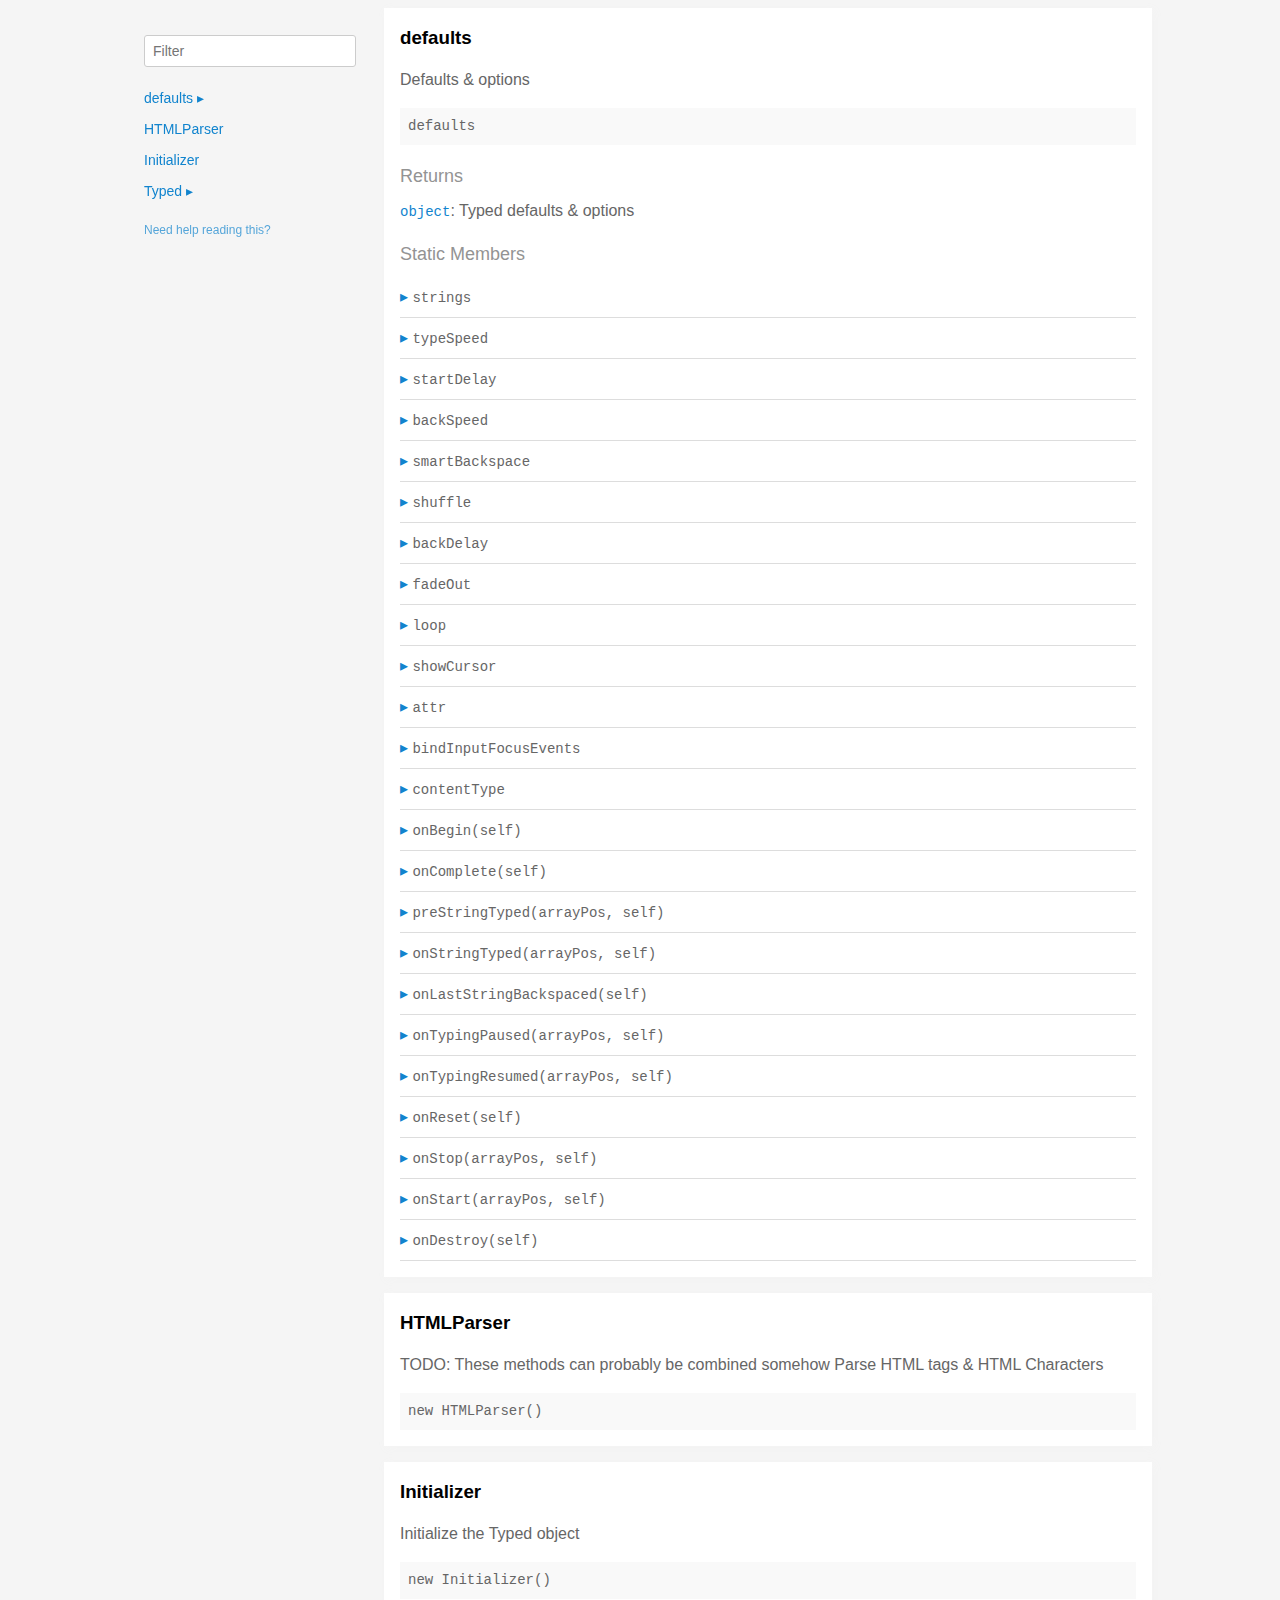
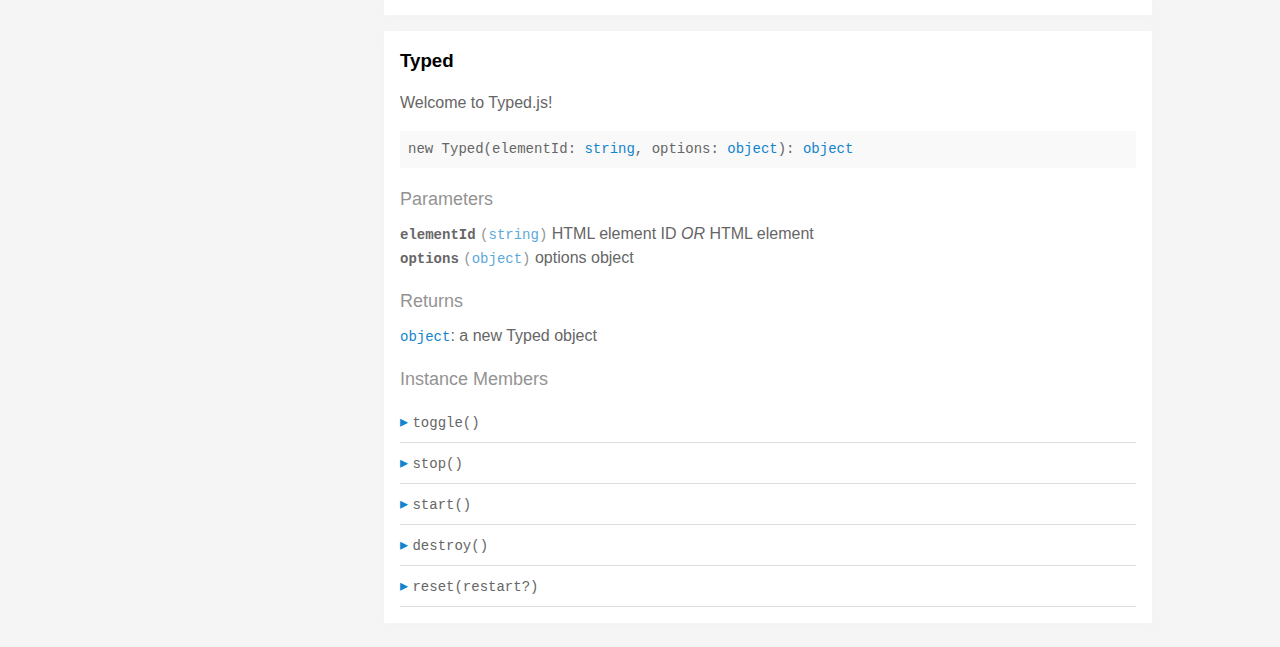
<file: assets/js/typed.js-master/docs/index.html>
<!doctype html>
<html>
<head>
  <meta charset='utf-8' />
  <title>  | Documentation</title>
  <meta name='viewport' content='width=device-width,initial-scale=1'>
  <link href='assets/bass.css' type='text/css' rel='stylesheet' />
  <link href='assets/style.css' type='text/css' rel='stylesheet' />
  <link href='assets/github.css' type='text/css' rel='stylesheet' />
</head>
<body class='documentation'>
  <div class='max-width-4 mx-auto'>
    <div class='clearfix md-mxn2'>
      <div class='fixed xs-hide fix-3 overflow-auto max-height-100'>
        <div class='py1 px2'>
          <h3 class='mb0 no-anchor'></h3>
          <div class='mb1'><code></code></div>
          <input
            placeholder='Filter'
            id='filter-input'
            class='col12 block input'
            type='text' />
          <div id='toc'>
            <ul class='list-reset h5 py1-ul'>
              
                
                <li><a
                  href='#defaults'
                  class=" toggle-sibling">
                  defaults
                  <span class='icon'>▸</span>
                </a>
                
                <div class='toggle-target display-none'>
                  
                  <ul class='list-reset py1-ul pl1'>
                    <li class='h5'><span>Static members</span></li>
                    
                      <li><a
                        href='#defaults.strings'
                        class='regular pre-open'>
                        .strings
                      </a></li>
                    
                      <li><a
                        href='#defaults.typeSpeed'
                        class='regular pre-open'>
                        .typeSpeed
                      </a></li>
                    
                      <li><a
                        href='#defaults.startDelay'
                        class='regular pre-open'>
                        .startDelay
                      </a></li>
                    
                      <li><a
                        href='#defaults.backSpeed'
                        class='regular pre-open'>
                        .backSpeed
                      </a></li>
                    
                      <li><a
                        href='#defaults.smartBackspace'
                        class='regular pre-open'>
                        .smartBackspace
                      </a></li>
                    
                      <li><a
                        href='#defaults.shuffle'
                        class='regular pre-open'>
                        .shuffle
                      </a></li>
                    
                      <li><a
                        href='#defaults.backDelay'
                        class='regular pre-open'>
                        .backDelay
                      </a></li>
                    
                      <li><a
                        href='#defaults.fadeOut'
                        class='regular pre-open'>
                        .fadeOut
                      </a></li>
                    
                      <li><a
                        href='#defaults.loop'
                        class='regular pre-open'>
                        .loop
                      </a></li>
                    
                      <li><a
                        href='#defaults.showCursor'
                        class='regular pre-open'>
                        .showCursor
                      </a></li>
                    
                      <li><a
                        href='#defaults.attr'
                        class='regular pre-open'>
                        .attr
                      </a></li>
                    
                      <li><a
                        href='#defaults.bindInputFocusEvents'
                        class='regular pre-open'>
                        .bindInputFocusEvents
                      </a></li>
                    
                      <li><a
                        href='#defaults.contentType'
                        class='regular pre-open'>
                        .contentType
                      </a></li>

                      <li><a
                        href='#defaults.onBegin'
                        class='regular pre-open'>
                        .onBegin
                      </a></li>

                      <li><a
                        href='#defaults.onComplete'
                        class='regular pre-open'>
                        .onComplete
                      </a></li>
                    
                      <li><a
                        href='#defaults.preStringTyped'
                        class='regular pre-open'>
                        .preStringTyped
                      </a></li>
                    
                      <li><a
                        href='#defaults.onStringTyped'
                        class='regular pre-open'>
                        .onStringTyped
                      </a></li>
                    
                      <li><a
                        href='#defaults.onLastStringBackspaced'
                        class='regular pre-open'>
                        .onLastStringBackspaced
                      </a></li>
                    
                      <li><a
                        href='#defaults.onTypingPaused'
                        class='regular pre-open'>
                        .onTypingPaused
                      </a></li>
                    
                      <li><a
                        href='#defaults.onTypingResumed'
                        class='regular pre-open'>
                        .onTypingResumed
                      </a></li>
                    
                      <li><a
                        href='#defaults.onReset'
                        class='regular pre-open'>
                        .onReset
                      </a></li>
                    
                      <li><a
                        href='#defaults.onStop'
                        class='regular pre-open'>
                        .onStop
                      </a></li>
                    
                      <li><a
                        href='#defaults.onStart'
                        class='regular pre-open'>
                        .onStart
                      </a></li>
                    
                      <li><a
                        href='#defaults.onDestroy'
                        class='regular pre-open'>
                        .onDestroy
                      </a></li>
                    
                    </ul>
                  
                  
                  
                </div>
                
                </li>
              
                
                <li><a
                  href='#htmlparser'
                  class="">
                  HTMLParser
                  
                </a>
                
                </li>
              
                
                <li><a
                  href='#initializer'
                  class="">
                  Initializer
                  
                </a>
                
                </li>
              
                
                <li><a
                  href='#typed'
                  class=" toggle-sibling">
                  Typed
                  <span class='icon'>▸</span>
                </a>
                
                <div class='toggle-target display-none'>
                  
                  
                    <ul class='list-reset py1-ul pl1'>
                      <li class='h5'><span>Instance members</span></li>
                      
                      <li><a
                        href='#Typed#toggle'
                        class='regular pre-open'>
                        #toggle
                      </a></li>
                      
                      <li><a
                        href='#Typed#stop'
                        class='regular pre-open'>
                        #stop
                      </a></li>
                      
                      <li><a
                        href='#Typed#start'
                        class='regular pre-open'>
                        #start
                      </a></li>
                      
                      <li><a
                        href='#Typed#destroy'
                        class='regular pre-open'>
                        #destroy
                      </a></li>
                      
                      <li><a
                        href='#Typed#reset'
                        class='regular pre-open'>
                        #reset
                      </a></li>
                      
                    </ul>
                  
                  
                </div>
                
                </li>
              
            </ul>
          </div>
          <div class='mt1 h6 quiet'>
            <a href='http://documentation.js.org/reading-documentation.html'>Need help reading this?</a>
          </div>
        </div>
      </div>
      <div class='fix-margin-3'>
        
          
            <section class='p2 mb2 clearfix bg-white minishadow'>

  
  <div class='clearfix'>
    
    <h3 class='fl m0' id='defaults'>
      defaults
    </h3>
    
    
  </div>
  

  <p>Defaults &#x26; options</p>


  <div class='pre p1 fill-light mt0'>defaults</div>
  
  

  
  
  
  
  

  

  

  
    
      <div class='py1 quiet mt1 prose-big'>Returns</div>
      <code><a href="https://developer.mozilla.org/en-US/docs/Web/JavaScript/Reference/Global_Objects/Object">object</a></code>:
        Typed defaults &#x26; options

      
    
  

  

  

  
    <div class='py1 quiet mt1 prose-big'>Static Members</div>
    <div class="clearfix">
  
    <div class='border-bottom' id='defaults.strings'>
      <div class="clearfix small pointer toggle-sibling">
        <div class="py1 contain">
            <a class='icon pin-right py1 dark-link caret-right'>▸</a>
            <span class='code strong strong truncate'>strings</span>
        </div>
      </div>
      <div class="clearfix display-none toggle-target">
        <section class='p2 mb2 clearfix bg-white minishadow'>

  

  

  <div class='pre p1 fill-light mt0'>strings</div>
  
  

  
  
  
  
  

  

  
    <div class='py1 quiet mt1 prose-big'>Properties</div>
    <div>
      
        <div class='space-bottom0'>
          <span class='code bold'>strings</span> <code class='quiet'>(<a href="https://developer.mozilla.org/en-US/docs/Web/JavaScript/Reference/Global_Objects/Array">array</a>)</code>
          : strings to be typed

          
        </div>
      
        <div class='space-bottom0'>
          <span class='code bold'>stringsElement</span> <code class='quiet'>(<a href="https://developer.mozilla.org/en-US/docs/Web/JavaScript/Reference/Global_Objects/String">string</a>)</code>
          : ID of element containing string children

          
        </div>
      
    </div>
  

  

  

  

  

  

  
</section>

      </div>
    </div>
  
    <div class='border-bottom' id='defaults.typeSpeed'>
      <div class="clearfix small pointer toggle-sibling">
        <div class="py1 contain">
            <a class='icon pin-right py1 dark-link caret-right'>▸</a>
            <span class='code strong strong truncate'>typeSpeed</span>
        </div>
      </div>
      <div class="clearfix display-none toggle-target">
        <section class='p2 mb2 clearfix bg-white minishadow'>

  

  

  <div class='pre p1 fill-light mt0'>typeSpeed</div>
  
  

  
  
  
  
  

  

  
    <div class='py1 quiet mt1 prose-big'>Properties</div>
    <div>
      
        <div class='space-bottom0'>
          <span class='code bold'>typeSpeed</span> <code class='quiet'>(<a href="https://developer.mozilla.org/en-US/docs/Web/JavaScript/Reference/Global_Objects/Number">number</a>)</code>
          : type speed in milliseconds

          
        </div>
      
    </div>
  

  

  

  

  

  

  
</section>

      </div>
    </div>
  
    <div class='border-bottom' id='defaults.startDelay'>
      <div class="clearfix small pointer toggle-sibling">
        <div class="py1 contain">
            <a class='icon pin-right py1 dark-link caret-right'>▸</a>
            <span class='code strong strong truncate'>startDelay</span>
        </div>
      </div>
      <div class="clearfix display-none toggle-target">
        <section class='p2 mb2 clearfix bg-white minishadow'>

  

  

  <div class='pre p1 fill-light mt0'>startDelay</div>
  
  

  
  
  
  
  

  

  
    <div class='py1 quiet mt1 prose-big'>Properties</div>
    <div>
      
        <div class='space-bottom0'>
          <span class='code bold'>startDelay</span> <code class='quiet'>(<a href="https://developer.mozilla.org/en-US/docs/Web/JavaScript/Reference/Global_Objects/Number">number</a>)</code>
          : time before typing starts in milliseconds

          
        </div>
      
    </div>
  

  

  

  

  

  

  
</section>

      </div>
    </div>
  
    <div class='border-bottom' id='defaults.backSpeed'>
      <div class="clearfix small pointer toggle-sibling">
        <div class="py1 contain">
            <a class='icon pin-right py1 dark-link caret-right'>▸</a>
            <span class='code strong strong truncate'>backSpeed</span>
        </div>
      </div>
      <div class="clearfix display-none toggle-target">
        <section class='p2 mb2 clearfix bg-white minishadow'>

  

  

  <div class='pre p1 fill-light mt0'>backSpeed</div>
  
  

  
  
  
  
  

  

  
    <div class='py1 quiet mt1 prose-big'>Properties</div>
    <div>
      
        <div class='space-bottom0'>
          <span class='code bold'>backSpeed</span> <code class='quiet'>(<a href="https://developer.mozilla.org/en-US/docs/Web/JavaScript/Reference/Global_Objects/Number">number</a>)</code>
          : backspacing speed in milliseconds

          
        </div>
      
    </div>
  

  

  

  

  

  

  
</section>

      </div>
    </div>
  
    <div class='border-bottom' id='defaults.smartBackspace'>
      <div class="clearfix small pointer toggle-sibling">
        <div class="py1 contain">
            <a class='icon pin-right py1 dark-link caret-right'>▸</a>
            <span class='code strong strong truncate'>smartBackspace</span>
        </div>
      </div>
      <div class="clearfix display-none toggle-target">
        <section class='p2 mb2 clearfix bg-white minishadow'>

  

  

  <div class='pre p1 fill-light mt0'>smartBackspace</div>
  
  

  
  
  
  
  

  

  
    <div class='py1 quiet mt1 prose-big'>Properties</div>
    <div>
      
        <div class='space-bottom0'>
          <span class='code bold'>smartBackspace</span> <code class='quiet'>(<a href="https://developer.mozilla.org/en-US/docs/Web/JavaScript/Reference/Global_Objects/Boolean">boolean</a>)</code>
          : only backspace what doesn't match the previous string

          
        </div>
      
    </div>
  

  

  

  

  

  

  
</section>

      </div>
    </div>
  
    <div class='border-bottom' id='defaults.shuffle'>
      <div class="clearfix small pointer toggle-sibling">
        <div class="py1 contain">
            <a class='icon pin-right py1 dark-link caret-right'>▸</a>
            <span class='code strong strong truncate'>shuffle</span>
        </div>
      </div>
      <div class="clearfix display-none toggle-target">
        <section class='p2 mb2 clearfix bg-white minishadow'>

  

  

  <div class='pre p1 fill-light mt0'>shuffle</div>
  
  

  
  
  
  
  

  

  
    <div class='py1 quiet mt1 prose-big'>Properties</div>
    <div>
      
        <div class='space-bottom0'>
          <span class='code bold'>shuffle</span> <code class='quiet'>(<a href="https://developer.mozilla.org/en-US/docs/Web/JavaScript/Reference/Global_Objects/Boolean">boolean</a>)</code>
          : shuffle the strings

          
        </div>
      
    </div>
  

  

  

  

  

  

  
</section>

      </div>
    </div>
  
    <div class='border-bottom' id='defaults.backDelay'>
      <div class="clearfix small pointer toggle-sibling">
        <div class="py1 contain">
            <a class='icon pin-right py1 dark-link caret-right'>▸</a>
            <span class='code strong strong truncate'>backDelay</span>
        </div>
      </div>
      <div class="clearfix display-none toggle-target">
        <section class='p2 mb2 clearfix bg-white minishadow'>

  

  

  <div class='pre p1 fill-light mt0'>backDelay</div>
  
  

  
  
  
  
  

  

  
    <div class='py1 quiet mt1 prose-big'>Properties</div>
    <div>
      
        <div class='space-bottom0'>
          <span class='code bold'>backDelay</span> <code class='quiet'>(<a href="https://developer.mozilla.org/en-US/docs/Web/JavaScript/Reference/Global_Objects/Number">number</a>)</code>
          : time before backspacing in milliseconds

          
        </div>
      
    </div>
  

  

  

  

  

  

  
</section>

      </div>
    </div>
  
    <div class='border-bottom' id='defaults.fadeOut'>
      <div class="clearfix small pointer toggle-sibling">
        <div class="py1 contain">
            <a class='icon pin-right py1 dark-link caret-right'>▸</a>
            <span class='code strong strong truncate'>fadeOut</span>
        </div>
      </div>
      <div class="clearfix display-none toggle-target">
        <section class='p2 mb2 clearfix bg-white minishadow'>

  

  

  <div class='pre p1 fill-light mt0'>fadeOut</div>
  
  

  
  
  
  
  

  

  
    <div class='py1 quiet mt1 prose-big'>Properties</div>
    <div>
      
        <div class='space-bottom0'>
          <span class='code bold'>fadeOut</span> <code class='quiet'>(<a href="https://developer.mozilla.org/en-US/docs/Web/JavaScript/Reference/Global_Objects/Boolean">boolean</a>)</code>
          : Fade out instead of backspace

          
        </div>
      
        <div class='space-bottom0'>
          <span class='code bold'>fadeOutClass</span> <code class='quiet'>(<a href="https://developer.mozilla.org/en-US/docs/Web/JavaScript/Reference/Global_Objects/String">string</a>)</code>
          : css class for fade animation

          
        </div>
      
        <div class='space-bottom0'>
          <span class='code bold'>fadeOutDelay</span> <code class='quiet'>(<a href="https://developer.mozilla.org/en-US/docs/Web/JavaScript/Reference/Global_Objects/Boolean">boolean</a>)</code>
          : Fade out delay in milliseconds

          
        </div>
      
    </div>
  

  

  

  

  

  

  
</section>

      </div>
    </div>
  
    <div class='border-bottom' id='defaults.loop'>
      <div class="clearfix small pointer toggle-sibling">
        <div class="py1 contain">
            <a class='icon pin-right py1 dark-link caret-right'>▸</a>
            <span class='code strong strong truncate'>loop</span>
        </div>
      </div>
      <div class="clearfix display-none toggle-target">
        <section class='p2 mb2 clearfix bg-white minishadow'>

  

  

  <div class='pre p1 fill-light mt0'>loop</div>
  
  

  
  
  
  
  

  

  
    <div class='py1 quiet mt1 prose-big'>Properties</div>
    <div>
      
        <div class='space-bottom0'>
          <span class='code bold'>loop</span> <code class='quiet'>(<a href="https://developer.mozilla.org/en-US/docs/Web/JavaScript/Reference/Global_Objects/Boolean">boolean</a>)</code>
          : loop strings

          
        </div>
      
        <div class='space-bottom0'>
          <span class='code bold'>loopCount</span> <code class='quiet'>(<a href="https://developer.mozilla.org/en-US/docs/Web/JavaScript/Reference/Global_Objects/Number">number</a>)</code>
          : amount of loops

          
        </div>
      
    </div>
  

  

  

  

  

  

  
</section>

      </div>
    </div>
  
    <div class='border-bottom' id='defaults.showCursor'>
      <div class="clearfix small pointer toggle-sibling">
        <div class="py1 contain">
            <a class='icon pin-right py1 dark-link caret-right'>▸</a>
            <span class='code strong strong truncate'>showCursor</span>
        </div>
      </div>
      <div class="clearfix display-none toggle-target">
        <section class='p2 mb2 clearfix bg-white minishadow'>

  

  

  <div class='pre p1 fill-light mt0'>showCursor</div>
  
  

  
  
  
  
  

  

  
    <div class='py1 quiet mt1 prose-big'>Properties</div>
    <div>
      
        <div class='space-bottom0'>
          <span class='code bold'>showCursor</span> <code class='quiet'>(<a href="https://developer.mozilla.org/en-US/docs/Web/JavaScript/Reference/Global_Objects/Boolean">boolean</a>)</code>
          : show cursor

          
        </div>
      
        <div class='space-bottom0'>
          <span class='code bold'>cursorChar</span> <code class='quiet'>(<a href="https://developer.mozilla.org/en-US/docs/Web/JavaScript/Reference/Global_Objects/String">string</a>)</code>
          : character for cursor

          
        </div>
      
        <div class='space-bottom0'>
          <span class='code bold'>autoInsertCss</span> <code class='quiet'>(<a href="https://developer.mozilla.org/en-US/docs/Web/JavaScript/Reference/Global_Objects/Boolean">boolean</a>)</code>
          : insert CSS for cursor and fadeOut into HTML 
<head>

          
        </div>
      
    </div>
  

  

  

  

  

  

  
</section>

      </div>
    </div>
  
    <div class='border-bottom' id='defaults.attr'>
      <div class="clearfix small pointer toggle-sibling">
        <div class="py1 contain">
            <a class='icon pin-right py1 dark-link caret-right'>▸</a>
            <span class='code strong strong truncate'>attr</span>
        </div>
      </div>
      <div class="clearfix display-none toggle-target">
        <section class='p2 mb2 clearfix bg-white minishadow'>

  

  

  <div class='pre p1 fill-light mt0'>attr</div>
  
  

  
  
  
  
  

  

  
    <div class='py1 quiet mt1 prose-big'>Properties</div>
    <div>
      
        <div class='space-bottom0'>
          <span class='code bold'>attr</span> <code class='quiet'>(<a href="https://developer.mozilla.org/en-US/docs/Web/JavaScript/Reference/Global_Objects/String">string</a>)</code>
          : attribute for typing
Ex: input placeholder, value, or just HTML text

          
        </div>
      
    </div>
  

  

  

  

  

  

  
</section>

      </div>
    </div>
  
    <div class='border-bottom' id='defaults.bindInputFocusEvents'>
      <div class="clearfix small pointer toggle-sibling">
        <div class="py1 contain">
            <a class='icon pin-right py1 dark-link caret-right'>▸</a>
            <span class='code strong strong truncate'>bindInputFocusEvents</span>
        </div>
      </div>
      <div class="clearfix display-none toggle-target">
        <section class='p2 mb2 clearfix bg-white minishadow'>

  

  

  <div class='pre p1 fill-light mt0'>bindInputFocusEvents</div>
  
  

  
  
  
  
  

  

  
    <div class='py1 quiet mt1 prose-big'>Properties</div>
    <div>
      
        <div class='space-bottom0'>
          <span class='code bold'>bindInputFocusEvents</span> <code class='quiet'>(<a href="https://developer.mozilla.org/en-US/docs/Web/JavaScript/Reference/Global_Objects/Boolean">boolean</a>)</code>
          : bind to focus and blur if el is text input

          
        </div>
      
    </div>
  

  

  

  

  

  

  
</section>

      </div>
    </div>
  
    <div class='border-bottom' id='defaults.contentType'>
      <div class="clearfix small pointer toggle-sibling">
        <div class="py1 contain">
            <a class='icon pin-right py1 dark-link caret-right'>▸</a>
            <span class='code strong strong truncate'>contentType</span>
        </div>
      </div>
      <div class="clearfix display-none toggle-target">
        <section class='p2 mb2 clearfix bg-white minishadow'>

  

  

  <div class='pre p1 fill-light mt0'>contentType</div>
  
  

  
  
  
  
  

  

  
    <div class='py1 quiet mt1 prose-big'>Properties</div>
    <div>
      
        <div class='space-bottom0'>
          <span class='code bold'>contentType</span> <code class='quiet'>(<a href="https://developer.mozilla.org/en-US/docs/Web/JavaScript/Reference/Global_Objects/String">string</a>)</code>
          : 'html' or 'null' for plaintext

          
        </div>
      
    </div>
  

  

  

  

  

  

  
</section>

      </div>
    </div>
  
    <div class='border-bottom' id='defaults.onBegin'>
      <div class="clearfix small pointer toggle-sibling">
        <div class="py1 contain">
            <a class='icon pin-right py1 dark-link caret-right'>▸</a>
            <span class='code strong strong truncate'>onBegin(self)</span>
        </div>
      </div>
      <div class="clearfix display-none toggle-target">
        <section class='p2 mb2 clearfix bg-white minishadow'>

  

  <p>Before it begins typing</p>

  <div class='pre p1 fill-light mt0'>onBegin(self: <a href="#typed">Typed</a>)</div>
  
    <div class='py1 quiet mt1 prose-big'>Parameters</div>
    <div class='prose'>
      
        <div class='space-bottom0'>
          <div>
            <span class='code bold'>self</span> <code class='quiet'>(<a href="#typed">Typed</a>)</code>
	    
          </div>
          
        </div>
      
    </div>
  
</section>

      </div>
    </div>

    <div class='border-bottom' id='defaults.onComplete'>
      <div class="clearfix small pointer toggle-sibling">
        <div class="py1 contain">
            <a class='icon pin-right py1 dark-link caret-right'>▸</a>
            <span class='code strong strong truncate'>onComplete(self)</span>
        </div>
      </div>
      <div class="clearfix display-none toggle-target">
        <section class='p2 mb2 clearfix bg-white minishadow'>

  

  <p>All typing is complete</p>


  <div class='pre p1 fill-light mt0'>onComplete(self: <a href="#typed">Typed</a>)</div>
  
  

  
  
  
  
  

  
    <div class='py1 quiet mt1 prose-big'>Parameters</div>
    <div class='prose'>
      
        <div class='space-bottom0'>
          <div>
            <span class='code bold'>self</span> <code class='quiet'>(<a href="#typed">Typed</a>)</code>
	    
          </div>
          
        </div>
      
    </div>
  

  

  

  

  

  

  

  
</section>

      </div>
    </div>
  
    <div class='border-bottom' id='defaults.preStringTyped'>
      <div class="clearfix small pointer toggle-sibling">
        <div class="py1 contain">
            <a class='icon pin-right py1 dark-link caret-right'>▸</a>
            <span class='code strong strong truncate'>preStringTyped(arrayPos, self)</span>
        </div>
      </div>
      <div class="clearfix display-none toggle-target">
        <section class='p2 mb2 clearfix bg-white minishadow'>

  

  <p>Before each string is typed</p>


  <div class='pre p1 fill-light mt0'>preStringTyped(arrayPos: <a href="https://developer.mozilla.org/en-US/docs/Web/JavaScript/Reference/Global_Objects/Number">number</a>, self: <a href="#typed">Typed</a>)</div>
  
  

  
  
  
  
  

  
    <div class='py1 quiet mt1 prose-big'>Parameters</div>
    <div class='prose'>
      
        <div class='space-bottom0'>
          <div>
            <span class='code bold'>arrayPos</span> <code class='quiet'>(<a href="https://developer.mozilla.org/en-US/docs/Web/JavaScript/Reference/Global_Objects/Number">number</a>)</code>
	    
          </div>
          
        </div>
      
        <div class='space-bottom0'>
          <div>
            <span class='code bold'>self</span> <code class='quiet'>(<a href="#typed">Typed</a>)</code>
	    
          </div>
          
        </div>
      
    </div>
  

  

  

  

  

  

  

  
</section>

      </div>
    </div>
  
    <div class='border-bottom' id='defaults.onStringTyped'>
      <div class="clearfix small pointer toggle-sibling">
        <div class="py1 contain">
            <a class='icon pin-right py1 dark-link caret-right'>▸</a>
            <span class='code strong strong truncate'>onStringTyped(arrayPos, self)</span>
        </div>
      </div>
      <div class="clearfix display-none toggle-target">
        <section class='p2 mb2 clearfix bg-white minishadow'>

  

  <p>After each string is typed</p>


  <div class='pre p1 fill-light mt0'>onStringTyped(arrayPos: <a href="https://developer.mozilla.org/en-US/docs/Web/JavaScript/Reference/Global_Objects/Number">number</a>, self: <a href="#typed">Typed</a>)</div>
  
  

  
  
  
  
  

  
    <div class='py1 quiet mt1 prose-big'>Parameters</div>
    <div class='prose'>
      
        <div class='space-bottom0'>
          <div>
            <span class='code bold'>arrayPos</span> <code class='quiet'>(<a href="https://developer.mozilla.org/en-US/docs/Web/JavaScript/Reference/Global_Objects/Number">number</a>)</code>
	    
          </div>
          
        </div>
      
        <div class='space-bottom0'>
          <div>
            <span class='code bold'>self</span> <code class='quiet'>(<a href="#typed">Typed</a>)</code>
	    
          </div>
          
        </div>
      
    </div>
  

  

  

  

  

  

  

  
</section>

      </div>
    </div>
  
    <div class='border-bottom' id='defaults.onLastStringBackspaced'>
      <div class="clearfix small pointer toggle-sibling">
        <div class="py1 contain">
            <a class='icon pin-right py1 dark-link caret-right'>▸</a>
            <span class='code strong strong truncate'>onLastStringBackspaced(self)</span>
        </div>
      </div>
      <div class="clearfix display-none toggle-target">
        <section class='p2 mb2 clearfix bg-white minishadow'>

  

  <p>During looping, after last string is typed</p>


  <div class='pre p1 fill-light mt0'>onLastStringBackspaced(self: <a href="#typed">Typed</a>)</div>
  
  

  
  
  
  
  

  
    <div class='py1 quiet mt1 prose-big'>Parameters</div>
    <div class='prose'>
      
        <div class='space-bottom0'>
          <div>
            <span class='code bold'>self</span> <code class='quiet'>(<a href="#typed">Typed</a>)</code>
	    
          </div>
          
        </div>
      
    </div>
  

  

  

  

  

  

  

  
</section>

      </div>
    </div>
  
    <div class='border-bottom' id='defaults.onTypingPaused'>
      <div class="clearfix small pointer toggle-sibling">
        <div class="py1 contain">
            <a class='icon pin-right py1 dark-link caret-right'>▸</a>
            <span class='code strong strong truncate'>onTypingPaused(arrayPos, self)</span>
        </div>
      </div>
      <div class="clearfix display-none toggle-target">
        <section class='p2 mb2 clearfix bg-white minishadow'>

  

  <p>Typing has been stopped</p>


  <div class='pre p1 fill-light mt0'>onTypingPaused(arrayPos: <a href="https://developer.mozilla.org/en-US/docs/Web/JavaScript/Reference/Global_Objects/Number">number</a>, self: <a href="#typed">Typed</a>)</div>
  
  

  
  
  
  
  

  
    <div class='py1 quiet mt1 prose-big'>Parameters</div>
    <div class='prose'>
      
        <div class='space-bottom0'>
          <div>
            <span class='code bold'>arrayPos</span> <code class='quiet'>(<a href="https://developer.mozilla.org/en-US/docs/Web/JavaScript/Reference/Global_Objects/Number">number</a>)</code>
	    
          </div>
          
        </div>
      
        <div class='space-bottom0'>
          <div>
            <span class='code bold'>self</span> <code class='quiet'>(<a href="#typed">Typed</a>)</code>
	    
          </div>
          
        </div>
      
    </div>
  

  

  

  

  

  

  

  
</section>

      </div>
    </div>
  
    <div class='border-bottom' id='defaults.onTypingResumed'>
      <div class="clearfix small pointer toggle-sibling">
        <div class="py1 contain">
            <a class='icon pin-right py1 dark-link caret-right'>▸</a>
            <span class='code strong strong truncate'>onTypingResumed(arrayPos, self)</span>
        </div>
      </div>
      <div class="clearfix display-none toggle-target">
        <section class='p2 mb2 clearfix bg-white minishadow'>

  

  <p>Typing has been started after being stopped</p>


  <div class='pre p1 fill-light mt0'>onTypingResumed(arrayPos: <a href="https://developer.mozilla.org/en-US/docs/Web/JavaScript/Reference/Global_Objects/Number">number</a>, self: <a href="#typed">Typed</a>)</div>
  
  

  
  
  
  
  

  
    <div class='py1 quiet mt1 prose-big'>Parameters</div>
    <div class='prose'>
      
        <div class='space-bottom0'>
          <div>
            <span class='code bold'>arrayPos</span> <code class='quiet'>(<a href="https://developer.mozilla.org/en-US/docs/Web/JavaScript/Reference/Global_Objects/Number">number</a>)</code>
	    
          </div>
          
        </div>
      
        <div class='space-bottom0'>
          <div>
            <span class='code bold'>self</span> <code class='quiet'>(<a href="#typed">Typed</a>)</code>
	    
          </div>
          
        </div>
      
    </div>
  

  

  

  

  

  

  

  
</section>

      </div>
    </div>
  
    <div class='border-bottom' id='defaults.onReset'>
      <div class="clearfix small pointer toggle-sibling">
        <div class="py1 contain">
            <a class='icon pin-right py1 dark-link caret-right'>▸</a>
            <span class='code strong strong truncate'>onReset(self)</span>
        </div>
      </div>
      <div class="clearfix display-none toggle-target">
        <section class='p2 mb2 clearfix bg-white minishadow'>

  

  <p>After reset</p>


  <div class='pre p1 fill-light mt0'>onReset(self: <a href="#typed">Typed</a>)</div>
  
  

  
  
  
  
  

  
    <div class='py1 quiet mt1 prose-big'>Parameters</div>
    <div class='prose'>
      
        <div class='space-bottom0'>
          <div>
            <span class='code bold'>self</span> <code class='quiet'>(<a href="#typed">Typed</a>)</code>
	    
          </div>
          
        </div>
      
    </div>
  

  

  

  

  

  

  

  
</section>

      </div>
    </div>
  
    <div class='border-bottom' id='defaults.onStop'>
      <div class="clearfix small pointer toggle-sibling">
        <div class="py1 contain">
            <a class='icon pin-right py1 dark-link caret-right'>▸</a>
            <span class='code strong strong truncate'>onStop(arrayPos, self)</span>
        </div>
      </div>
      <div class="clearfix display-none toggle-target">
        <section class='p2 mb2 clearfix bg-white minishadow'>

  

  <p>After stop</p>


  <div class='pre p1 fill-light mt0'>onStop(arrayPos: <a href="https://developer.mozilla.org/en-US/docs/Web/JavaScript/Reference/Global_Objects/Number">number</a>, self: <a href="#typed">Typed</a>)</div>
  
  

  
  
  
  
  

  
    <div class='py1 quiet mt1 prose-big'>Parameters</div>
    <div class='prose'>
      
        <div class='space-bottom0'>
          <div>
            <span class='code bold'>arrayPos</span> <code class='quiet'>(<a href="https://developer.mozilla.org/en-US/docs/Web/JavaScript/Reference/Global_Objects/Number">number</a>)</code>
	    
          </div>
          
        </div>
      
        <div class='space-bottom0'>
          <div>
            <span class='code bold'>self</span> <code class='quiet'>(<a href="#typed">Typed</a>)</code>
	    
          </div>
          
        </div>
      
    </div>
  

  

  

  

  

  

  

  
</section>

      </div>
    </div>
  
    <div class='border-bottom' id='defaults.onStart'>
      <div class="clearfix small pointer toggle-sibling">
        <div class="py1 contain">
            <a class='icon pin-right py1 dark-link caret-right'>▸</a>
            <span class='code strong strong truncate'>onStart(arrayPos, self)</span>
        </div>
      </div>
      <div class="clearfix display-none toggle-target">
        <section class='p2 mb2 clearfix bg-white minishadow'>

  

  <p>After start</p>


  <div class='pre p1 fill-light mt0'>onStart(arrayPos: <a href="https://developer.mozilla.org/en-US/docs/Web/JavaScript/Reference/Global_Objects/Number">number</a>, self: <a href="#typed">Typed</a>)</div>
  
  

  
  
  
  
  

  
    <div class='py1 quiet mt1 prose-big'>Parameters</div>
    <div class='prose'>
      
        <div class='space-bottom0'>
          <div>
            <span class='code bold'>arrayPos</span> <code class='quiet'>(<a href="https://developer.mozilla.org/en-US/docs/Web/JavaScript/Reference/Global_Objects/Number">number</a>)</code>
	    
          </div>
          
        </div>
      
        <div class='space-bottom0'>
          <div>
            <span class='code bold'>self</span> <code class='quiet'>(<a href="#typed">Typed</a>)</code>
	    
          </div>
          
        </div>
      
    </div>
  

  

  

  

  

  

  

  
</section>

      </div>
    </div>
  
    <div class='border-bottom' id='defaults.onDestroy'>
      <div class="clearfix small pointer toggle-sibling">
        <div class="py1 contain">
            <a class='icon pin-right py1 dark-link caret-right'>▸</a>
            <span class='code strong strong truncate'>onDestroy(self)</span>
        </div>
      </div>
      <div class="clearfix display-none toggle-target">
        <section class='p2 mb2 clearfix bg-white minishadow'>

  

  <p>After destroy</p>


  <div class='pre p1 fill-light mt0'>onDestroy(self: <a href="#typed">Typed</a>)</div>
  
  

  
  
  
  
  

  
    <div class='py1 quiet mt1 prose-big'>Parameters</div>
    <div class='prose'>
      
        <div class='space-bottom0'>
          <div>
            <span class='code bold'>self</span> <code class='quiet'>(<a href="#typed">Typed</a>)</code>
	    
          </div>
          
        </div>
      
    </div>
  

  

  

  

  

  

  

  
</section>

      </div>
    </div>
  
</div>

  

  

  
</section>

          
        
          
            <section class='p2 mb2 clearfix bg-white minishadow'>

  
  <div class='clearfix'>
    
    <h3 class='fl m0' id='htmlparser'>
      HTMLParser
    </h3>
    
    
  </div>
  

  <p>TODO: These methods can probably be combined somehow
Parse HTML tags &#x26; HTML Characters</p>


  <div class='pre p1 fill-light mt0'>new HTMLParser()</div>
  
  

  
  
  
  
  

  

  

  

  

  

  

  

  
</section>

          
        
          
            <section class='p2 mb2 clearfix bg-white minishadow'>

  
  <div class='clearfix'>
    
    <h3 class='fl m0' id='initializer'>
      Initializer
    </h3>
    
    
  </div>
  

  <p>Initialize the Typed object</p>


  <div class='pre p1 fill-light mt0'>new Initializer()</div>
  
  

  
  
  
  
  

  

  

  

  

  

  

  

  
</section>

          
        
          
            <section class='p2 mb2 clearfix bg-white minishadow'>

  
  <div class='clearfix'>
    
    <h3 class='fl m0' id='typed'>
      Typed
    </h3>
    
    
  </div>
  

  <p>Welcome to Typed.js!</p>


  <div class='pre p1 fill-light mt0'>new Typed(elementId: <a href="https://developer.mozilla.org/en-US/docs/Web/JavaScript/Reference/Global_Objects/String">string</a>, options: <a href="https://developer.mozilla.org/en-US/docs/Web/JavaScript/Reference/Global_Objects/Object">object</a>): <a href="https://developer.mozilla.org/en-US/docs/Web/JavaScript/Reference/Global_Objects/Object">object</a></div>
  
  

  
  
  
  
  

  
    <div class='py1 quiet mt1 prose-big'>Parameters</div>
    <div class='prose'>
      
        <div class='space-bottom0'>
          <div>
            <span class='code bold'>elementId</span> <code class='quiet'>(<a href="https://developer.mozilla.org/en-US/docs/Web/JavaScript/Reference/Global_Objects/String">string</a>)</code>
	    HTML element ID 
<em>OR</em>
 HTML element

          </div>
          
        </div>
      
        <div class='space-bottom0'>
          <div>
            <span class='code bold'>options</span> <code class='quiet'>(<a href="https://developer.mozilla.org/en-US/docs/Web/JavaScript/Reference/Global_Objects/Object">object</a>)</code>
	    options object

          </div>
          
        </div>
      
    </div>
  

  

  
    
      <div class='py1 quiet mt1 prose-big'>Returns</div>
      <code><a href="https://developer.mozilla.org/en-US/docs/Web/JavaScript/Reference/Global_Objects/Object">object</a></code>:
        a new Typed object

      
    
  

  

  

  

  
    <div class='py1 quiet mt1 prose-big'>Instance Members</div>
    <div class="clearfix">
  
    <div class='border-bottom' id='Typed#toggle'>
      <div class="clearfix small pointer toggle-sibling">
        <div class="py1 contain">
            <a class='icon pin-right py1 dark-link caret-right'>▸</a>
            <span class='code strong strong truncate'>toggle()</span>
        </div>
      </div>
      <div class="clearfix display-none toggle-target">
        <section class='p2 mb2 clearfix bg-white minishadow'>

  

  <p>Toggle start() and stop() of the Typed instance</p>


  <div class='pre p1 fill-light mt0'>toggle()</div>
  
  

  
  
  
  
  

  

  

  

  

  

  

  

  
</section>

      </div>
    </div>
  
    <div class='border-bottom' id='Typed#stop'>
      <div class="clearfix small pointer toggle-sibling">
        <div class="py1 contain">
            <a class='icon pin-right py1 dark-link caret-right'>▸</a>
            <span class='code strong strong truncate'>stop()</span>
        </div>
      </div>
      <div class="clearfix display-none toggle-target">
        <section class='p2 mb2 clearfix bg-white minishadow'>

  

  <p>Stop typing / backspacing and enable cursor blinking</p>


  <div class='pre p1 fill-light mt0'>stop()</div>
  
  

  
  
  
  
  

  

  

  

  

  

  

  

  
</section>

      </div>
    </div>
  
    <div class='border-bottom' id='Typed#start'>
      <div class="clearfix small pointer toggle-sibling">
        <div class="py1 contain">
            <a class='icon pin-right py1 dark-link caret-right'>▸</a>
            <span class='code strong strong truncate'>start()</span>
        </div>
      </div>
      <div class="clearfix display-none toggle-target">
        <section class='p2 mb2 clearfix bg-white minishadow'>

  

  <p>Start typing / backspacing after being stopped</p>


  <div class='pre p1 fill-light mt0'>start()</div>
  
  

  
  
  
  
  

  

  

  

  

  

  

  

  
</section>

      </div>
    </div>
  
    <div class='border-bottom' id='Typed#destroy'>
      <div class="clearfix small pointer toggle-sibling">
        <div class="py1 contain">
            <a class='icon pin-right py1 dark-link caret-right'>▸</a>
            <span class='code strong strong truncate'>destroy()</span>
        </div>
      </div>
      <div class="clearfix display-none toggle-target">
        <section class='p2 mb2 clearfix bg-white minishadow'>

  

  <p>Destroy this instance of Typed</p>


  <div class='pre p1 fill-light mt0'>destroy()</div>
  
  

  
  
  
  
  

  

  

  

  

  

  

  

  
</section>

      </div>
    </div>
  
    <div class='border-bottom' id='Typed#reset'>
      <div class="clearfix small pointer toggle-sibling">
        <div class="py1 contain">
            <a class='icon pin-right py1 dark-link caret-right'>▸</a>
            <span class='code strong strong truncate'>reset(restart?)</span>
        </div>
      </div>
      <div class="clearfix display-none toggle-target">
        <section class='p2 mb2 clearfix bg-white minishadow'>

  

  <p>Reset Typed and optionally restarts</p>


  <div class='pre p1 fill-light mt0'>reset(restart: <a href="https://developer.mozilla.org/en-US/docs/Web/JavaScript/Reference/Global_Objects/Boolean">boolean</a>?= nser)</div>
  
  

  
  
  
  
  

  
    <div class='py1 quiet mt1 prose-big'>Parameters</div>
    <div class='prose'>
      
        <div class='space-bottom0'>
          <div>
            <span class='code bold'>restart</span> <code class='quiet'>(<a href="https://developer.mozilla.org/en-US/docs/Web/JavaScript/Reference/Global_Objects/Boolean">boolean</a>?= nser)</code>
	    
          </div>
          
        </div>
      
    </div>
  

  

  

  

  

  

  

  
</section>

      </div>
    </div>
  
</div>

  

  
</section>

          
        
      </div>
    </div>
  </div>
  <script src='assets/anchor.js'></script>
  <script src='assets/site.js'></script>
</body>
</html>
</file>
<file: assets/js/typed.js-master/docs/assets/bass.css>
/*! Basscss | http://basscss.com | MIT License */

.h1{ font-size: 2rem }
.h2{ font-size: 1.5rem }
.h3{ font-size: 1.25rem }
.h4{ font-size: 1rem }
.h5{ font-size: .875rem }
.h6{ font-size: .75rem }

.font-family-inherit{ font-family:inherit }
.font-size-inherit{ font-size:inherit }
.text-decoration-none{ text-decoration:none }

.bold{ font-weight: bold; font-weight: bold }
.regular{ font-weight:normal }
.italic{ font-style:italic }
.caps{ text-transform:uppercase; letter-spacing: .2em; }

.left-align{ text-align:left }
.center{ text-align:center }
.right-align{ text-align:right }
.justify{ text-align:justify }

.nowrap{ white-space:nowrap }
.break-word{ word-wrap:break-word }

.line-height-1{ line-height: 1 }
.line-height-2{ line-height: 1.125 }
.line-height-3{ line-height: 1.25 }
.line-height-4{ line-height: 1.5 }

.list-style-none{ list-style:none }
.underline{ text-decoration:underline }

.truncate{
  max-width:100%;
  overflow:hidden;
  text-overflow:ellipsis;
  white-space:nowrap;
}

.list-reset{
  list-style:none;
  padding-left:0;
}

.inline{ display:inline }
.block{ display:block }
.inline-block{ display:inline-block }
.table{ display:table }
.table-cell{ display:table-cell }

.overflow-hidden{ overflow:hidden }
.overflow-scroll{ overflow:scroll }
.overflow-auto{ overflow:auto }

.clearfix:before,
.clearfix:after{
  content:" ";
  display:table
}
.clearfix:after{ clear:both }

.left{ float:left }
.right{ float:right }

.fit{ max-width:100% }

.max-width-1{ max-width: 24rem }
.max-width-2{ max-width: 32rem }
.max-width-3{ max-width: 48rem }
.max-width-4{ max-width: 64rem }

.border-box{ box-sizing:border-box }

.align-baseline{ vertical-align:baseline }
.align-top{ vertical-align:top }
.align-middle{ vertical-align:middle }
.align-bottom{ vertical-align:bottom }

.m0{ margin:0 }
.mt0{ margin-top:0 }
.mr0{ margin-right:0 }
.mb0{ margin-bottom:0 }
.ml0{ margin-left:0 }
.mx0{ margin-left:0; margin-right:0 }
.my0{ margin-top:0; margin-bottom:0 }

.m1{ margin: .5rem }
.mt1{ margin-top: .5rem }
.mr1{ margin-right: .5rem }
.mb1{ margin-bottom: .5rem }
.ml1{ margin-left: .5rem }
.mx1{ margin-left: .5rem; margin-right: .5rem }
.my1{ margin-top: .5rem; margin-bottom: .5rem }

.m2{ margin: 1rem }
.mt2{ margin-top: 1rem }
.mr2{ margin-right: 1rem }
.mb2{ margin-bottom: 1rem }
.ml2{ margin-left: 1rem }
.mx2{ margin-left: 1rem; margin-right: 1rem }
.my2{ margin-top: 1rem; margin-bottom: 1rem }

.m3{ margin: 2rem }
.mt3{ margin-top: 2rem }
.mr3{ margin-right: 2rem }
.mb3{ margin-bottom: 2rem }
.ml3{ margin-left: 2rem }
.mx3{ margin-left: 2rem; margin-right: 2rem }
.my3{ margin-top: 2rem; margin-bottom: 2rem }

.m4{ margin: 4rem }
.mt4{ margin-top: 4rem }
.mr4{ margin-right: 4rem }
.mb4{ margin-bottom: 4rem }
.ml4{ margin-left: 4rem }
.mx4{ margin-left: 4rem; margin-right: 4rem }
.my4{ margin-top: 4rem; margin-bottom: 4rem }

.mxn1{ margin-left: -.5rem; margin-right: -.5rem; }
.mxn2{ margin-left: -1rem; margin-right: -1rem; }
.mxn3{ margin-left: -2rem; margin-right: -2rem; }
.mxn4{ margin-left: -4rem; margin-right: -4rem; }

.ml-auto{ margin-left:auto }
.mr-auto{ margin-right:auto }
.mx-auto{ margin-left:auto; margin-right:auto; }

.p0{ padding:0 }
.pt0{ padding-top:0 }
.pr0{ padding-right:0 }
.pb0{ padding-bottom:0 }
.pl0{ padding-left:0 }
.px0{ padding-left:0; padding-right:0 }
.py0{ padding-top:0;  padding-bottom:0 }

.p1{ padding: .5rem }
.pt1{ padding-top: .5rem }
.pr1{ padding-right: .5rem }
.pb1{ padding-bottom: .5rem }
.pl1{ padding-left: .5rem }
.py1{ padding-top: .5rem; padding-bottom: .5rem }
.px1{ padding-left: .5rem; padding-right: .5rem }

.p2{ padding: 1rem }
.pt2{ padding-top: 1rem }
.pr2{ padding-right: 1rem }
.pb2{ padding-bottom: 1rem }
.pl2{ padding-left: 1rem }
.py2{ padding-top: 1rem; padding-bottom: 1rem }
.px2{ padding-left: 1rem; padding-right: 1rem }

.p3{ padding: 2rem }
.pt3{ padding-top: 2rem }
.pr3{ padding-right: 2rem }
.pb3{ padding-bottom: 2rem }
.pl3{ padding-left: 2rem }
.py3{ padding-top: 2rem; padding-bottom: 2rem }
.px3{ padding-left: 2rem; padding-right: 2rem }

.p4{ padding: 4rem }
.pt4{ padding-top: 4rem }
.pr4{ padding-right: 4rem }
.pb4{ padding-bottom: 4rem }
.pl4{ padding-left: 4rem }
.py4{ padding-top: 4rem; padding-bottom: 4rem }
.px4{ padding-left: 4rem; padding-right: 4rem }

.col{
  float:left;
  box-sizing:border-box;
}

.col-right{
  float:right;
  box-sizing:border-box;
}

.col-1{
  width:8.33333%;
}

.col-2{
  width:16.66667%;
}

.col-3{
  width:25%;
}

.col-4{
  width:33.33333%;
}

.col-5{
  width:41.66667%;
}

.col-6{
  width:50%;
}

.col-7{
  width:58.33333%;
}

.col-8{
  width:66.66667%;
}

.col-9{
  width:75%;
}

.col-10{
  width:83.33333%;
}

.col-11{
  width:91.66667%;
}

.col-12{
  width:100%;
}
@media (min-width: 40em){

  .sm-col{
    float:left;
    box-sizing:border-box;
  }

  .sm-col-right{
    float:right;
    box-sizing:border-box;
  }

  .sm-col-1{
    width:8.33333%;
  }

  .sm-col-2{
    width:16.66667%;
  }

  .sm-col-3{
    width:25%;
  }

  .sm-col-4{
    width:33.33333%;
  }

  .sm-col-5{
    width:41.66667%;
  }

  .sm-col-6{
    width:50%;
  }

  .sm-col-7{
    width:58.33333%;
  }

  .sm-col-8{
    width:66.66667%;
  }

  .sm-col-9{
    width:75%;
  }

  .sm-col-10{
    width:83.33333%;
  }

  .sm-col-11{
    width:91.66667%;
  }

  .sm-col-12{
    width:100%;
  }

}
@media (min-width: 52em){

  .md-col{
    float:left;
    box-sizing:border-box;
  }

  .md-col-right{
    float:right;
    box-sizing:border-box;
  }

  .md-col-1{
    width:8.33333%;
  }

  .md-col-2{
    width:16.66667%;
  }

  .md-col-3{
    width:25%;
  }

  .md-col-4{
    width:33.33333%;
  }

  .md-col-5{
    width:41.66667%;
  }

  .md-col-6{
    width:50%;
  }

  .md-col-7{
    width:58.33333%;
  }

  .md-col-8{
    width:66.66667%;
  }

  .md-col-9{
    width:75%;
  }

  .md-col-10{
    width:83.33333%;
  }

  .md-col-11{
    width:91.66667%;
  }

  .md-col-12{
    width:100%;
  }

}
@media (min-width: 64em){

  .lg-col{
    float:left;
    box-sizing:border-box;
  }

  .lg-col-right{
    float:right;
    box-sizing:border-box;
  }

  .lg-col-1{
    width:8.33333%;
  }

  .lg-col-2{
    width:16.66667%;
  }

  .lg-col-3{
    width:25%;
  }

  .lg-col-4{
    width:33.33333%;
  }

  .lg-col-5{
    width:41.66667%;
  }

  .lg-col-6{
    width:50%;
  }

  .lg-col-7{
    width:58.33333%;
  }

  .lg-col-8{
    width:66.66667%;
  }

  .lg-col-9{
    width:75%;
  }

  .lg-col-10{
    width:83.33333%;
  }

  .lg-col-11{
    width:91.66667%;
  }

  .lg-col-12{
    width:100%;
  }

}
.flex{ display:-webkit-box; display:-webkit-flex; display:-ms-flexbox; display:flex }

@media (min-width: 40em){
  .sm-flex{ display:-webkit-box; display:-webkit-flex; display:-ms-flexbox; display:flex }
}

@media (min-width: 52em){
  .md-flex{ display:-webkit-box; display:-webkit-flex; display:-ms-flexbox; display:flex }
}

@media (min-width: 64em){
  .lg-flex{ display:-webkit-box; display:-webkit-flex; display:-ms-flexbox; display:flex }
}

.flex-column{ -webkit-box-orient:vertical; -webkit-box-direction:normal; -webkit-flex-direction:column; -ms-flex-direction:column; flex-direction:column }
.flex-wrap{ -webkit-flex-wrap:wrap; -ms-flex-wrap:wrap; flex-wrap:wrap }

.items-start{ -webkit-box-align:start; -webkit-align-items:flex-start; -ms-flex-align:start; -ms-grid-row-align:flex-start; align-items:flex-start }
.items-end{ -webkit-box-align:end; -webkit-align-items:flex-end; -ms-flex-align:end; -ms-grid-row-align:flex-end; align-items:flex-end }
.items-center{ -webkit-box-align:center; -webkit-align-items:center; -ms-flex-align:center; -ms-grid-row-align:center; align-items:center }
.items-baseline{ -webkit-box-align:baseline; -webkit-align-items:baseline; -ms-flex-align:baseline; -ms-grid-row-align:baseline; align-items:baseline }
.items-stretch{ -webkit-box-align:stretch; -webkit-align-items:stretch; -ms-flex-align:stretch; -ms-grid-row-align:stretch; align-items:stretch }

.self-start{ -webkit-align-self:flex-start; -ms-flex-item-align:start; align-self:flex-start }
.self-end{ -webkit-align-self:flex-end; -ms-flex-item-align:end; align-self:flex-end }
.self-center{ -webkit-align-self:center; -ms-flex-item-align:center; align-self:center }
.self-baseline{ -webkit-align-self:baseline; -ms-flex-item-align:baseline; align-self:baseline }
.self-stretch{ -webkit-align-self:stretch; -ms-flex-item-align:stretch; align-self:stretch }

.justify-start{ -webkit-box-pack:start; -webkit-justify-content:flex-start; -ms-flex-pack:start; justify-content:flex-start }
.justify-end{ -webkit-box-pack:end; -webkit-justify-content:flex-end; -ms-flex-pack:end; justify-content:flex-end }
.justify-center{ -webkit-box-pack:center; -webkit-justify-content:center; -ms-flex-pack:center; justify-content:center }
.justify-between{ -webkit-box-pack:justify; -webkit-justify-content:space-between; -ms-flex-pack:justify; justify-content:space-between }
.justify-around{ -webkit-justify-content:space-around; -ms-flex-pack:distribute; justify-content:space-around }

.content-start{ -webkit-align-content:flex-start; -ms-flex-line-pack:start; align-content:flex-start }
.content-end{ -webkit-align-content:flex-end; -ms-flex-line-pack:end; align-content:flex-end }
.content-center{ -webkit-align-content:center; -ms-flex-line-pack:center; align-content:center }
.content-between{ -webkit-align-content:space-between; -ms-flex-line-pack:justify; align-content:space-between }
.content-around{ -webkit-align-content:space-around; -ms-flex-line-pack:distribute; align-content:space-around }
.content-stretch{ -webkit-align-content:stretch; -ms-flex-line-pack:stretch; align-content:stretch }
.flex-auto{
  -webkit-box-flex:1;
  -webkit-flex:1 1 auto;
      -ms-flex:1 1 auto;
          flex:1 1 auto;
  min-width:0;
  min-height:0;
}
.flex-none{ -webkit-box-flex:0; -webkit-flex:none; -ms-flex:none; flex:none }

.order-0{ -webkit-box-ordinal-group:1; -webkit-order:0; -ms-flex-order:0; order:0 }
.order-1{ -webkit-box-ordinal-group:2; -webkit-order:1; -ms-flex-order:1; order:1 }
.order-2{ -webkit-box-ordinal-group:3; -webkit-order:2; -ms-flex-order:2; order:2 }
.order-3{ -webkit-box-ordinal-group:4; -webkit-order:3; -ms-flex-order:3; order:3 }
.order-last{ -webkit-box-ordinal-group:100000; -webkit-order:99999; -ms-flex-order:99999; order:99999 }

.relative{ position:relative }
.absolute{ position:absolute }
.fixed{ position:fixed }

.top-0{ top:0 }
.right-0{ right:0 }
.bottom-0{ bottom:0 }
.left-0{ left:0 }

.z1{ z-index: 1 }
.z2{ z-index: 2 }
.z3{ z-index: 3 }
.z4{ z-index: 4 }

.border{
  border-style:solid;
  border-width: 1px;
}

.border-top{
  border-top-style:solid;
  border-top-width: 1px;
}

.border-right{
  border-right-style:solid;
  border-right-width: 1px;
}

.border-bottom{
  border-bottom-style:solid;
  border-bottom-width: 1px;
}

.border-left{
  border-left-style:solid;
  border-left-width: 1px;
}

.border-none{ border:0 }

.rounded{ border-radius: 3px }
.circle{ border-radius:50% }

.rounded-top{ border-radius: 3px 3px 0 0 }
.rounded-right{ border-radius: 0 3px 3px 0 }
.rounded-bottom{ border-radius: 0 0 3px 3px }
.rounded-left{ border-radius: 3px 0 0 3px }

.not-rounded{ border-radius:0 }

.hide{
  position:absolute !important;
  height:1px;
  width:1px;
  overflow:hidden;
  clip:rect(1px, 1px, 1px, 1px);
}

@media (max-width: 40em){
  .xs-hide{ display:none !important }
}

@media (min-width: 40em) and (max-width: 52em){
  .sm-hide{ display:none !important }
}

@media (min-width: 52em) and (max-width: 64em){
  .md-hide{ display:none !important }
}

@media (min-width: 64em){
  .lg-hide{ display:none !important }
}

.display-none{ display:none !important }
</file>
<file: assets/js/typed.js-master/docs/assets/style.css>
.documentation {
  font-family: Helvetica, sans-serif;
  color: #666;
  line-height: 1.5;
  background: #f5f5f5;
}

.black {
  color: #666;
}

.bg-white {
  background-color: #fff;
}

h4 {
  margin: 20px 0 10px 0;
}

.documentation h3 {
  color: #000;
}

.border-bottom {
  border-color: #ddd;
}

a {
  color: #1184CE;
  text-decoration: none;
}

.documentation a[href]:hover {
  text-decoration: underline;
}

a:hover {
  cursor: pointer;
}

.py1-ul li {
  padding: 5px 0;
}

.max-height-100 {
  max-height: 100%;
}

section:target h3 {
  font-weight:700;
}

.documentation td,
.documentation th {
    padding: .25rem .25rem;
}

h1:hover .anchorjs-link,
h2:hover .anchorjs-link,
h3:hover .anchorjs-link,
h4:hover .anchorjs-link {
  opacity: 1;
}

.fix-3 {
  width: 25%;
  max-width: 244px;
}

.fix-3 {
  width: 25%;
  max-width: 244px;
}

@media (min-width: 52em) {
  .fix-margin-3 {
    margin-left: 25%;
  }
}

.pre, pre, code, .code {
  font-family: Source Code Pro,Menlo,Consolas,Liberation Mono,monospace;
  font-size: 14px;
}

.fill-light {
  background: #F9F9F9;
}

.width2 {
  width: 1rem;
}

.input {
  font-family: inherit;
  display: block;
  width: 100%;
  height: 2rem;
  padding: .5rem;
  margin-bottom: 1rem;
  border: 1px solid #ccc;
  font-size: .875rem;
  border-radius: 3px;
  box-sizing: border-box;
}

table {
  border-collapse: collapse;
}

.prose table th,
.prose table td {
  text-align: left;
  padding:8px;
  border:1px solid #ddd;
}

.prose table th:nth-child(1) { border-right: none; }
.prose table th:nth-child(2) { border-left: none; }

.prose table {
  border:1px solid #ddd;
}

.prose-big {
  font-size: 18px;
  line-height: 30px;
}

.quiet {
  opacity: 0.7;
}

.minishadow {
  box-shadow: 2px 2px 10px #f3f3f3;
}
</file>
<file: assets/js/typed.js-master/docs/assets/github.css>
/*

github.com style (c) Vasily Polovnyov <vast@whiteants.net>

*/

.hljs {
  display: block;
  overflow-x: auto;
  padding: 0.5em;
  color: #333;
  background: #f8f8f8;
  -webkit-text-size-adjust: none;
}

.hljs-comment,
.diff .hljs-header,
.hljs-javadoc {
  color: #998;
  font-style: italic;
}

.hljs-keyword,
.css .rule .hljs-keyword,
.hljs-winutils,
.nginx .hljs-title,
.hljs-subst,
.hljs-request,
.hljs-status {
  color: #1184CE;
}

.hljs-number,
.hljs-hexcolor,
.ruby .hljs-constant {
  color: #ed225d;
}

.hljs-string,
.hljs-tag .hljs-value,
.hljs-phpdoc,
.hljs-dartdoc,
.tex .hljs-formula {
  color: #ed225d;
}

.hljs-title,
.hljs-id,
.scss .hljs-preprocessor {
  color: #900;
  font-weight: bold;
}

.hljs-list .hljs-keyword,
.hljs-subst {
  font-weight: normal;
}

.hljs-class .hljs-title,
.hljs-type,
.vhdl .hljs-literal,
.tex .hljs-command {
  color: #458;
  font-weight: bold;
}

.hljs-tag,
.hljs-tag .hljs-title,
.hljs-rules .hljs-property,
.django .hljs-tag .hljs-keyword {
  color: #000080;
  font-weight: normal;
}

.hljs-attribute,
.hljs-variable,
.lisp .hljs-body {
  color: #008080;
}

.hljs-regexp {
  color: #009926;
}

.hljs-symbol,
.ruby .hljs-symbol .hljs-string,
.lisp .hljs-keyword,
.clojure .hljs-keyword,
.scheme .hljs-keyword,
.tex .hljs-special,
.hljs-prompt {
  color: #990073;
}

.hljs-built_in {
  color: #0086b3;
}

.hljs-preprocessor,
.hljs-pragma,
.hljs-pi,
.hljs-doctype,
.hljs-shebang,
.hljs-cdata {
  color: #999;
  font-weight: bold;
}

.hljs-deletion {
  background: #fdd;
}

.hljs-addition {
  background: #dfd;
}

.diff .hljs-change {
  background: #0086b3;
}

.hljs-chunk {
  color: #aaa;
}
</file>
